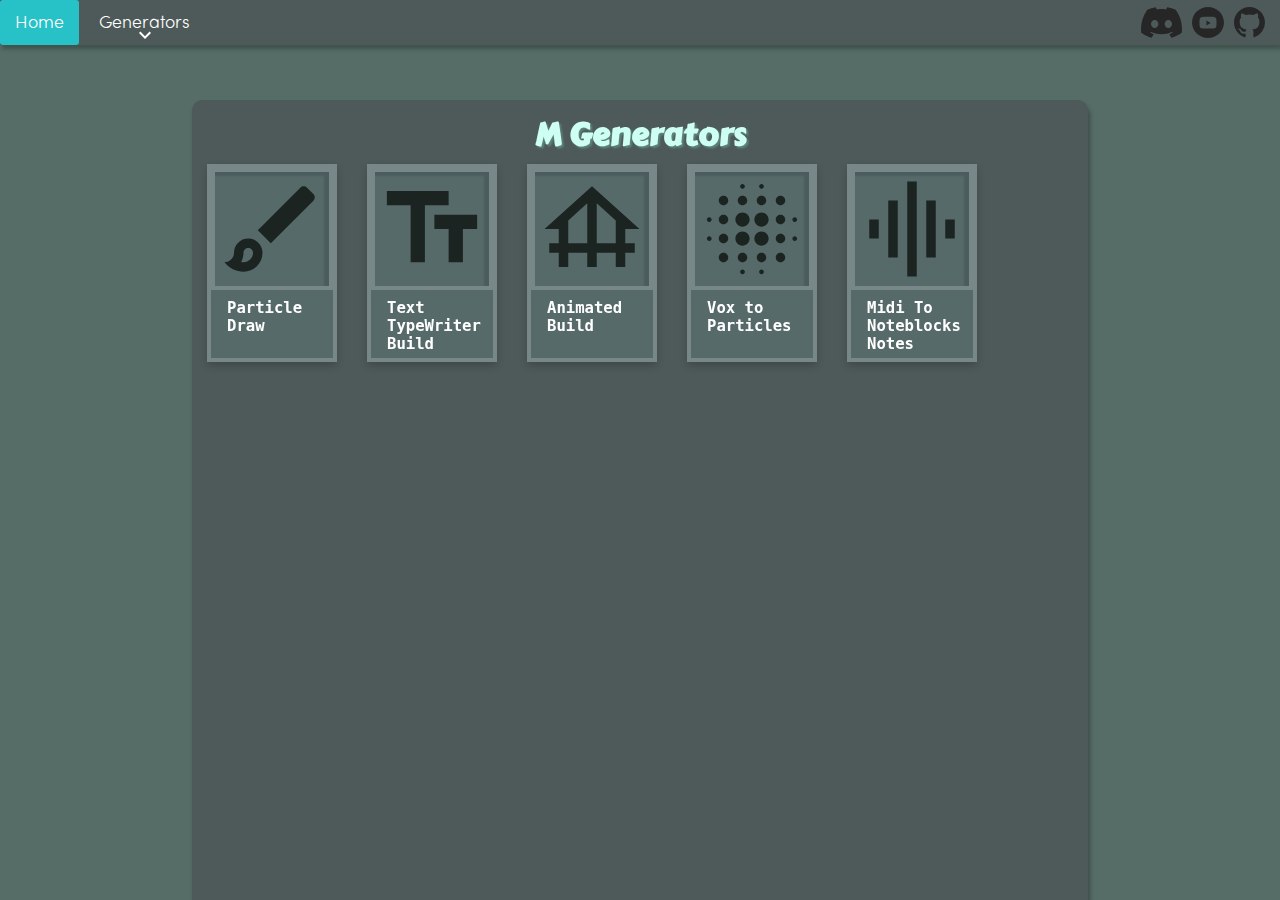
<file: index.html>
<!DOCTYPE html>
<html lang="en">
<head>
    <!-- Version 1.1 -->
    <title>M Gens</title>

    <meta property="og:title" content="M Gens" />
    <meta property="og:type" content="img" />
    <meta property="og:image" content="https://malik12tree.github.io/assets/MDatapack.svg" />
    
    <link rel="shortcut icon" href="assets/MDatapack.svg">
    <!--  -->
    <link rel="preconnect" href="https://fonts.googleapis.com">
    <link rel="preconnect" href="https://fonts.gstatic.com" crossorigin>
    <link href="https://fonts.googleapis.com/css2?family=Bebas+Neue&display=swap" rel="stylesheet">
    <!--  -->
    <link rel="stylesheet" href="css/root.css">
    <link rel="stylesheet" href="main.css">
    <link rel="stylesheet" href="css/menus.css">
    

</head>
<body>

<dev class="main-sech" id="main-s">


        <h1>
            M Generators
        </h1>   

    
    <div class="generators-container">
        <ul style="list-style: none;display: inline-flex;flex-wrap: wrap;">
            <div class="generator" onclick="p()">
                <img src="assets/cards/Brush.svg" alt="particle-draw">
                <div class="gen-container">
                    <h4>Particle Draw</h4>
                </div>
            </div>
            
            <div class="generator" onclick="t()">
                <img src="assets/cards/text.svg" alt="Text-TypeWriter-Build">
                <div class="gen-container">
                    <h4>Text TypeWriter Build</h4>
                </div>
            </div>
            
            <div class="generator" onclick="ab()">
                <img src="assets/cards/anim-build.svg" alt="animated-build">
                <div class="gen-container">
                    <h4>Animated Build</h4>
                </div>
            </div>

            <div class="generator" onclick="vp()">
                <img src="assets/cards/voxP.svg" alt="vox-to-particles">
                <div class="gen-container">
                    <h4>Vox to Particles</h4>
                </div>
            </div>

            <div class="generator" onclick="location.href = `pages/datapack_gens/midi-to-noteblocks/midi-to-noteblocks.html`;">
                <img src="assets/cards/midi.svg" alt="midi-to-noteblocks">
                <div class="gen-container">
                    <h4>Midi To Noteblocks Notes</h4>
                </div>
            </div>
        </ul>


    </div>
    <!-- <h1><img src="assets/malik.png" title="visit my channel" id="malik" onclick="window.open('https://www.youtube.com/channel/UCjq_vgJhxWz9iGS0fX6pF3Q','_blank');"></h1> -->
    
</dev>

<dev class="menus">
    <ul>
        <li><a href="index.html">Home</a></li>
        <li><a>Generators<img class= "dpgem" src="assets/expand_more.svg"></a>
        <div class="dp-gens">
            <ul>
                <li><a href="pages/datapack_gens/particle-draw/particle-draw.html">Particle Draw</a></li>
                <li><a href="pages/datapack_gens/text-build/text-build.html">Text-TypeWriter-Build</a></li>
                <li><a href="pages/datapack_gens/animated-build/animated-build.html">Animated Build</a></li>
                <li><a href="pages/datapack_gens/vox-particles/vox-particles.html">Vox To Particles</a></li>

            </ul>
        </div>
        </li>   
        <div class="icons">
            
            <a onclick="discord();"><img src="assets/discord.svg"></a>
            <a onclick="window.open('https://www.youtube.com/channel/UCjq_vgJhxWz9iGS0fX6pF3Q', '_balnk')"><img src="assets/yt.svg"></a>

            <a onclick="window.open('https://github.com/Malik12tree/malik12tree.github.io', '_blank')"><img src="assets/git.svg"></a>

        </div>
    </ul>
</dev>


<script>const prefix = "pages/datapack_gens/"</script>
<script src="m_js/menus.js"></script>
<script src="main.js"></script>

</body>
</html>
</file>
<file: css/root.css>
:root{
    /*  ALL  */
    --bg-col: hsl(162, 12%, 38%); /* bgs col */
    --main-s: hsl(180, 7%, 33%); /* main ss */
    --text-col: hsl(0, 0%, 100%); /* main text col */
    --main-inps: hsl(50, 18%, 53%); /* main inps */
    --main-inps-hov: hsl(50, 26%, 59%); /* btns hov */
    --num-inps-hov: hsl(50, 7%, 51%); /* nums hov */
    --sub-sec: hsl(50, 26%, 50%); /* sub-sec */
    --sub-sub-sec: hsl(56, 40%, 50%); /* sub-sub-sec */
    --YT: rgba(62, 98, 109, 0.7);
    --YT-hov: #75ada1;
    --toggle: hsl(126, 18%, 53%);
    --toggle-hov: hsl(126, 26%, 62%);
    --title: rgb(62, 73, 68);
    /*  PARTICLE DRAW  */
    --p-export: hsl(51, 10%, 43%);;
    --p-export-t: hsl(51, 87%, 79%);
    --p-BRsettings: rgb(98, 119, 105);
    --p-BRsettings-t: rgb(156, 248, 186);
    --p-Ibar: rgb(63, 117, 117);
    --p-Ibar-txt: rgb(204, 255, 231);
    --p-Abar: hsl(0, 9%, 50%);
    --p-Tbar: rgb(103, 124, 122);
    --p-Abar-hov: hsl(0, 19%, 60%);
    --p-Tbar-hov: rgb(119, 163, 159);
    /*  MENUS  */
    --menuMain: rgb(78, 90, 90);
    --menu-hov: rgb(39, 194, 199);
    --menuDD: rgba(78, 83, 90, 0.65);
    --icon-size: 70%;
}
/* GLOBAL STUFF */
.lineSep{
    border: 2px dashed rgb(58, 58, 58);
    position: relative;
    width: 75%;
    left: 12.5%;
    top: 5px;
}
</file>
<file: main.css>
/*
hover: hsl(50, 26%, 59%)
inputs: hsl(50, 18%, 53%)
sub-sections: hsl(50, 26%, 50%)

*/

@font-face {
    font-family: carter;
    src: url(assets/CarterOne-Regular.ttf);
  }

.main-sech{
    position: fixed;
    top: 100px;
    left: 15%;
    height: 100%;
    width: 70%;
    background-color: var(--main-s);
    box-shadow: 2px 5px 4px rgba(38, 42, 40, 0.5);
    border-radius: 10px;
}
.main-sech h1{
    text-align: center;
    color: #cefff3;
    position: relative;
    font-family: carter;
    top: 10px;
    text-shadow: 2px 2px 2px #5d857b;
    animation: start 1s ease;    
}
@keyframes start {
    from {top: -40px; opacity: 0;}
    to {top: 10px; opacity: 1;}
}
.main-sech sub{
    color: gray;
    font-size: 20px;
    position: relative;
    top: 5px;
    left: 51%;
    font-family: Georgia, 'Times New Roman', Times, serif;
    cursor: pointer;
}
.main-sech sub:hover{
    color: rgb(160, 160, 160);
}
.generator{
    width: 130px;
    margin: 15px;
    cursor: pointer;
    position: relative;
    box-shadow: 0 4px 8px 0 rgba(0, 0, 0, 0.2);
    background-color: hsla(184, 18%, 53%, 0.25);
    border: 4px solid rgba(255, 255, 255, 0.2);
    top: 0px;
    transition: 0.3s cubic-bezier(0.7,-0.46, 0.36, 1);
}
.generator:hover{
  box-shadow: 0 8px 16px 0 rgba(0,0,0,0.3);
  border-radius: 10px 30px;
  border: 4px solid rgba(255, 255, 255, 0.4);
  top: -10px;
  transition: 0.3s cubic-bezier(0.7,-0.46, 0.36, 1);
  background-color: hsla(184, 18%, 45%, 0.25);

}
.generator:hover img{
  border: 4px solid rgba(255, 255, 255, 0.4);
  transition: 0.3s cubic-bezier(0.7,-0.46, 0.36, 1);
  border-radius: 6.99px 25px;

}
.generator img{
    user-select: none;
    transition: 0.3s cubic-bezier(0.7,-0.46, 0.36, 1);
    border: 4px solid rgba(255, 255, 255, 0.2);
    width:100%;
    box-shadow: inset -5px 4px 2px 0px rgba(0, 0, 0, 0.13);
}
.gen-container{
    padding: 5px 16px;
    user-select: none;
    
}
.gen-container h4{
    color: white;
    font-family: monospace;
    font-size: 1.2em;
}
</file>
<file: css/menus.css>
@font-face {
    font-family: menus;
    src: url(../assets/sofiapro-light.otf);
  }

* {
    margin: 0;
    padding: 0;
    box-sizing: border-box;

}
body {
    background-color: var(--bg-col);
    background-position: center;
    font-family: -apple-system, BlinkMacSystemFont, 'Segoe UI', Roboto, Oxygen, Ubuntu, Cantarell, 'Open Sans', 'Helvetica Neue', sans-serif;
}


/* .mt{
    height: 45px;
    left: 825px;
    position: fixed;

    top: 0px;
} */
.menus {
    background-color: #293435;
    font-family: menus;
    font-size: 110%;
    user-select: none;
}
.menus ul {
    list-style: none;
    position: relative;
    box-shadow: 2px 4px 4px rgba(0, 0, 0, 0.25);
    background-color: var(--menuMain);
}
.menus ul li{
    display: inline-flex;
    height: 45px;
    padding: 15px;
    transition: 0.3s;
}

.menus ul li a {
    text-decoration: none;
    color: #fff;
    font-weight: 500;
}
.menus ul li:hover{
    background-color: var(--menu-hov);
    border-radius: 3px;
    cursor: pointer;
    
}
.dp-gens ul{
    padding: 5px;
    background: var(--menuDD);
}

.dp-gens{
    opacity: 0;
    position: absolute;
    backdrop-filter: blur(8px); 
    pointer-events: none;
    margin-top: 30px;
    margin-left: -30px;
    visibility: hidden;
    transition: opacity .3s ease, margin-left .3s ease;
}

.menus ul li:hover .dp-gens{
    pointer-events: auto;
    visibility: visible;
    display: block;
    opacity: 1;    
    margin-left: -20px;
    transition: opacity .3s ease, margin-left .3s ease;

}
.dp-gens ul li{
    display: block;

}
.menus ul li:hover .dp-gens ul li{
    border-radius: 5px;

}

.dpgem{
    position: relative;
    top: -10px;
    left: 37.5%;
    display: block;
    transform: rotate(0deg);
    transition: 0.2s ease-in;
}


/* .dpgel{
    position: absolute;
    top: 15px;
    left: 235px;
    display: none;
} */
.menus ul li:hover .dpgem{
    transform: rotate(180deg);
    transition: 0.2s ease-out;
}
.icons{
    position: absolute;
    right: 10px;
    height: 100%;
    top: 0%;
}
.icons img{
    position: relative;
    height: var(--icon-size);
    margin-right: 5px;
    top: calc( calc(100% - var(--icon-size)) / 2);
    filter: invert(15%);
    transition: 0.3s ease;
}
.icons img:hover{
    filter: invert(20%);
    transform: scale(110%);
    transition: 0.3s ease;
    cursor: pointer;

}
.menuIco{
    background: red;
    width: 25px;
    height: 25px;
    display: inline-block;  
}
</file>
